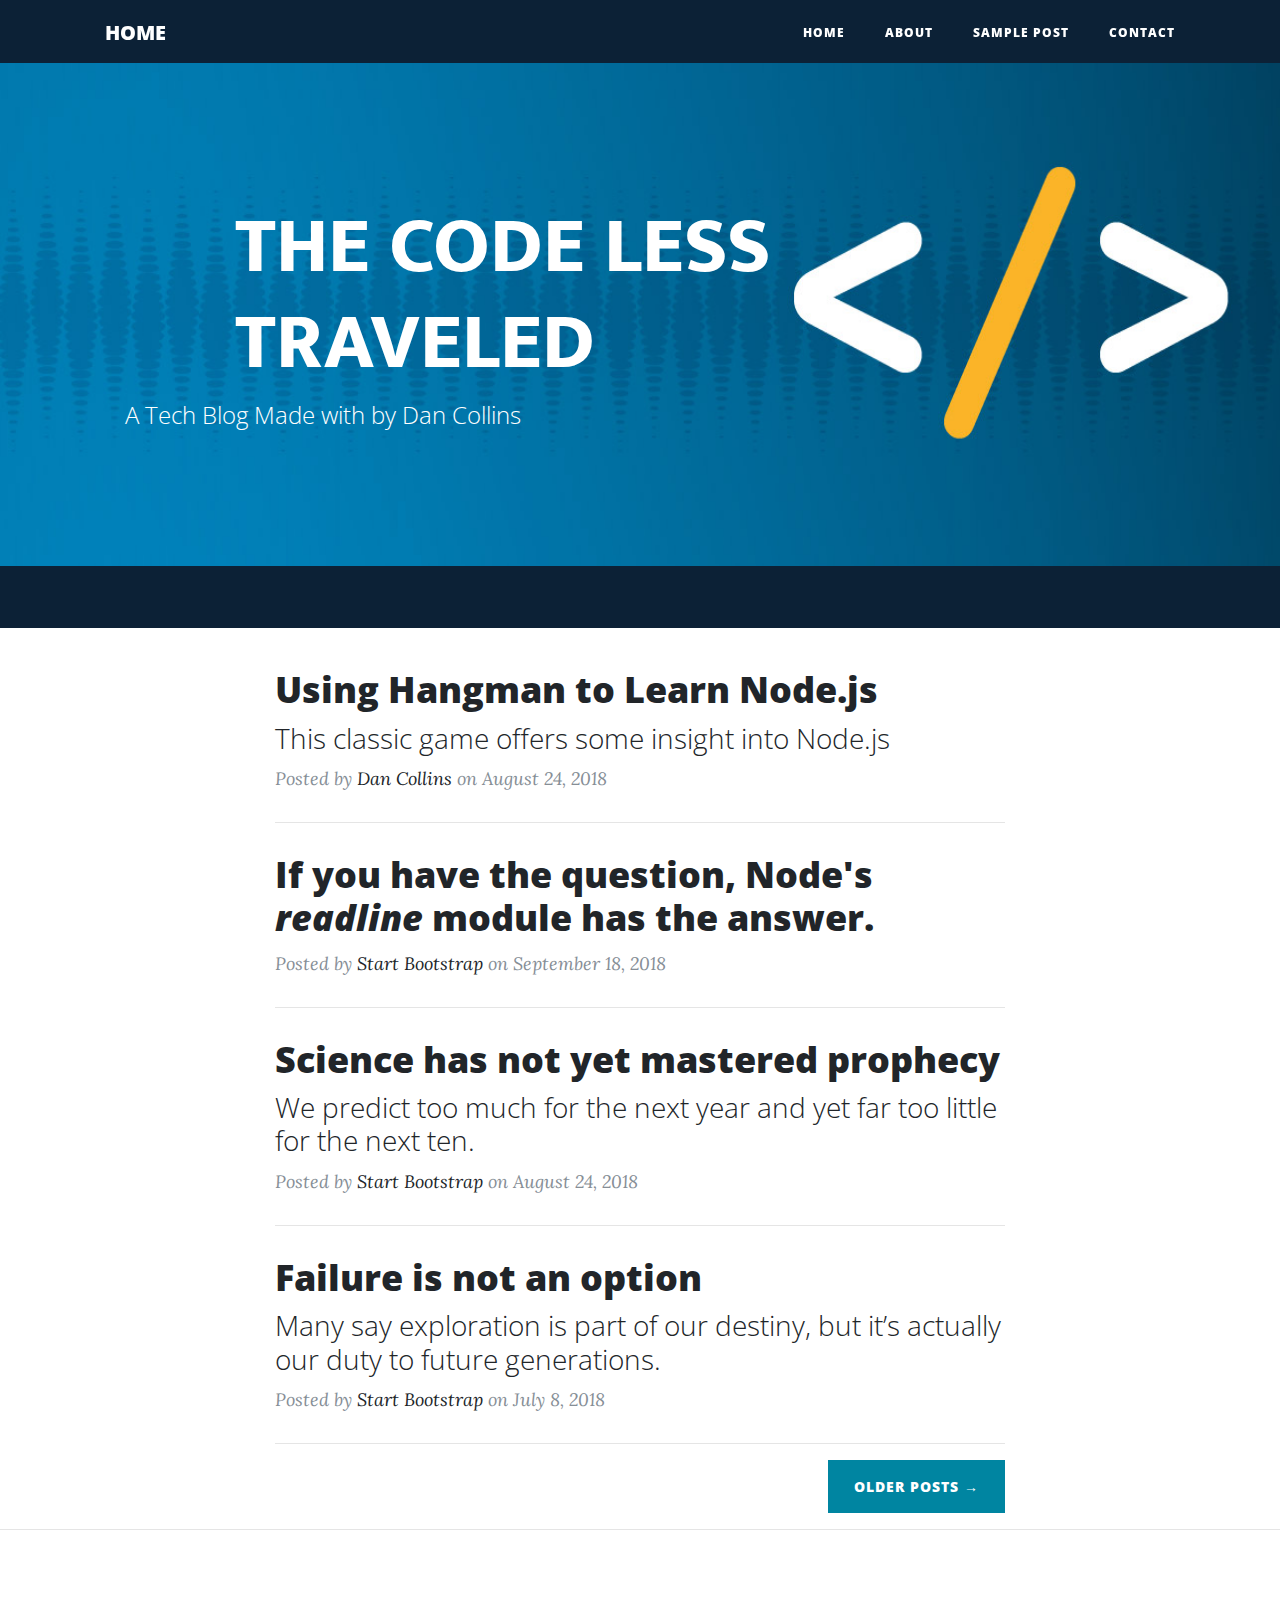
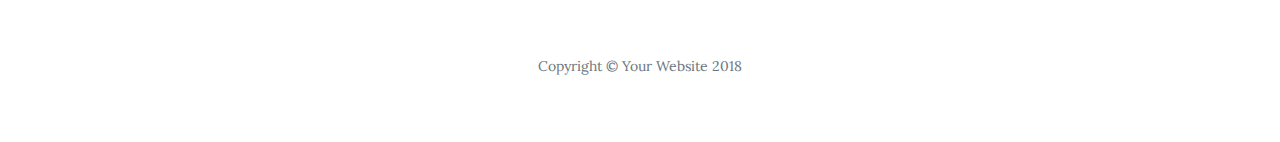
<file: index.html>
<!DOCTYPE html>
<html lang="en">

  <head>

    <meta charset="utf-8">
    <meta name="viewport" content="width=device-width, initial-scale=1, shrink-to-fit=no">
    <meta name="description" content="">
    <meta name="author" content="">

    <title>The Code Less Traveled</title>

    <!-- Google Fonts -->
    <link href="https://fonts.googleapis.com/css?family=Baloo+Tammudu|Mukta|Yanone+Kaffeesatz" rel="stylesheet">

    <!-- Bootstrap core CSS -->
    <link href="vendor/bootstrap/css/bootstrap.min.css" rel="stylesheet">

    <!-- Custom fonts for this template -->
    <link rel="stylesheet" href="https://use.fontawesome.com/releases/v5.2.0/css/all.css" integrity="sha384-hWVjflwFxL6sNzntih27bfxkr27PmbbK/iSvJ+a4+0owXq79v+lsFkW54bOGbiDQ" crossorigin="anonymous">
    <link href='https://fonts.googleapis.com/css?family=Lora:400,700,400italic,700italic' rel='stylesheet' type='text/css'>
    <link href='https://fonts.googleapis.com/css?family=Open+Sans:300italic,400italic,600italic,700italic,800italic,400,300,600,700,800' rel='stylesheet' type='text/css'>

    <!-- Custom styles for this template -->
    <link href="css/clean-blog.min.css" rel="stylesheet">

  </head>

  <body>
   <!--
       _   _   _   _   _   _   _   _   _   _
      / \ / \ / \ / \ / \ / \ / \ / \ / \ / \
     ( N | a | v | i | g | a | t | i | o | n )
      \_/ \_/ \_/ \_/ \_/ \_/ \_/ \_/ \_/ \_/
   -->
    <nav class="navbar navbar-expand-lg navbar-light fixed-top" id="mainNav">
      <div class="container">
        <a class="navbar-brand" href="index.html">HOME</a>
        <button class="navbar-toggler navbar-toggler-right" type="button" data-toggle="collapse" data-target="#navbarResponsive" aria-controls="navbarResponsive" aria-expanded="false" aria-label="Toggle navigation">
          Menu
          <i class="fa fa-bars"></i>
        </button>
        <div class="collapse navbar-collapse" id="navbarResponsive">
          <ul class="navbar-nav ml-auto">
            <li class="nav-item">
              <a class="nav-link" href="index.html">Home</a>
            </li>
            <li class="nav-item">
              <a class="nav-link" href="about.html">About</a>
            </li>
            <li class="nav-item">
              <a class="nav-link" href="post.html">Sample Post</a>
            </li>
            <li class="nav-item">
              <a class="nav-link" href="contact.html">Contact</a>
            </li>
          </ul>
        </div>
      </div>
    </nav>
    <!--
       _   _   _   _     _   _   _   _   _   _
      / \ / \ / \ / \   / \ / \ / \ / \ / \ / \
     ( P | a | g | e ) ( H | e | a | d | e | r )
      \_/ \_/ \_/ \_/   \_/ \_/ \_/ \_/ \_/ \_/
    -->
    <header class="masthead" style="background-image: url('img/banner-code.jpg')">
      <div class="overlay"></div>
      <div class="container">
        <div class="row">
          <div class="col-lg-8 col-md-10 mx-auto">
            <div class="site-heading">
              <h1 style='font-family: Mukta, sans-serif; margin-left: 110px;'>THE CODE LESS TRAVELED</h1>
              <span class="subheading">A Tech Blog Made with <i class="fas fa-heart" style='color: red;'></i> by Dan Collins</span>
            </div>
          </div>
        </div>
      </div>
    </header>
<!--
      _   _   _   _     _   _   _   _   _   _   _
     / \ / \ / \ / \   / \ / \ / \ / \ / \ / \ / \
    ( M | a | i | n ) ( C | o | n | t | e | n | t )
     \_/ \_/ \_/ \_/   \_/ \_/ \_/ \_/ \_/ \_/ \_/
--> 
    <div class="container">
      <div class="row">
        <div class="col-lg-8 col-md-10 mx-auto">
          <div class="post-preview">
            <a href="post.html">
              <h2 class="post-title">
                Using Hangman to Learn Node.js
              </h2>
              <h3 class="post-subtitle">
                This classic game offers some insight into Node.js
              </h3>
            </a>
            <p class="post-meta">Posted by
              <a href="#">Dan Collins</a>
              on August 24, 2018</p>
          </div>
          <hr>
          <div class="post-preview">
            <a href="post_2.html">
              <h2 class="post-title">
                If you have the question, Node's <em>readline</em> module has the answer.
              </h2>
            </a>
            <p class="post-meta">Posted by
              <a href="#">Start Bootstrap</a>
              on September 18, 2018</p>
          </div>
          <hr>
          <div class="post-preview">
            <a href="post.html">
              <h2 class="post-title">
                Science has not yet mastered prophecy
              </h2>
              <h3 class="post-subtitle">
                We predict too much for the next year and yet far too little for the next ten.
              </h3>
            </a>
            <p class="post-meta">Posted by
              <a href="#">Start Bootstrap</a>
              on August 24, 2018</p>
          </div>
          <hr>
          <div class="post-preview">
            <a href="post.html">
              <h2 class="post-title">
                Failure is not an option
              </h2>
              <h3 class="post-subtitle">
                Many say exploration is part of our destiny, but it’s actually our duty to future generations.
              </h3>
            </a>
            <p class="post-meta">Posted by
              <a href="#">Start Bootstrap</a>
              on July 8, 2018</p>
          </div>
          <hr>
          <!-- Pager -->
          <div class="clearfix">
            <a class="btn btn-primary float-right" href="#">Older Posts &rarr;</a>
          </div>
        </div>
      </div>
    </div>

    <hr>

    <!-- Footer -->
    <footer>
      <div class="container">
        <div class="row">
          <div class="col-lg-8 col-md-10 mx-auto">
            <ul class="list-inline text-center">
              <li class="list-inline-item">
                <a href="#">
                  <span class="fa-stack fa-lg">
                    <i class="fa fa-circle fa-stack-2x"></i>
                    <i class="fa fa-twitter fa-stack-1x fa-inverse"></i>
                  </span>
                </a>
              </li>
              <li class="list-inline-item">
                <a href="#">
                  <span class="fa-stack fa-lg">
                    <i class="fa fa-circle fa-stack-2x"></i>
                    <i class="fa fa-facebook fa-stack-1x fa-inverse"></i>
                  </span>
                </a>
              </li>
              <li class="list-inline-item">
                <a href="#">
                  <span class="fa-stack fa-lg">
                    <i class="fa fa-circle fa-stack-2x"></i>
                    <i class="fa fa-github fa-stack-1x fa-inverse"></i>
                  </span>
                </a>
              </li>
            </ul>
            <p class="copyright text-muted">Copyright &copy; Your Website 2018</p>
          </div>
        </div>
      </div>
    </footer>

    <!-- Bootstrap core JavaScript -->
    <script src="vendor/jquery/jquery.min.js"></script>
    <script src="vendor/bootstrap/js/bootstrap.bundle.min.js"></script>

    <!-- Custom scripts for this template -->
    <script src="js/clean-blog.min.js"></script>

  </body>

</html>
</file>
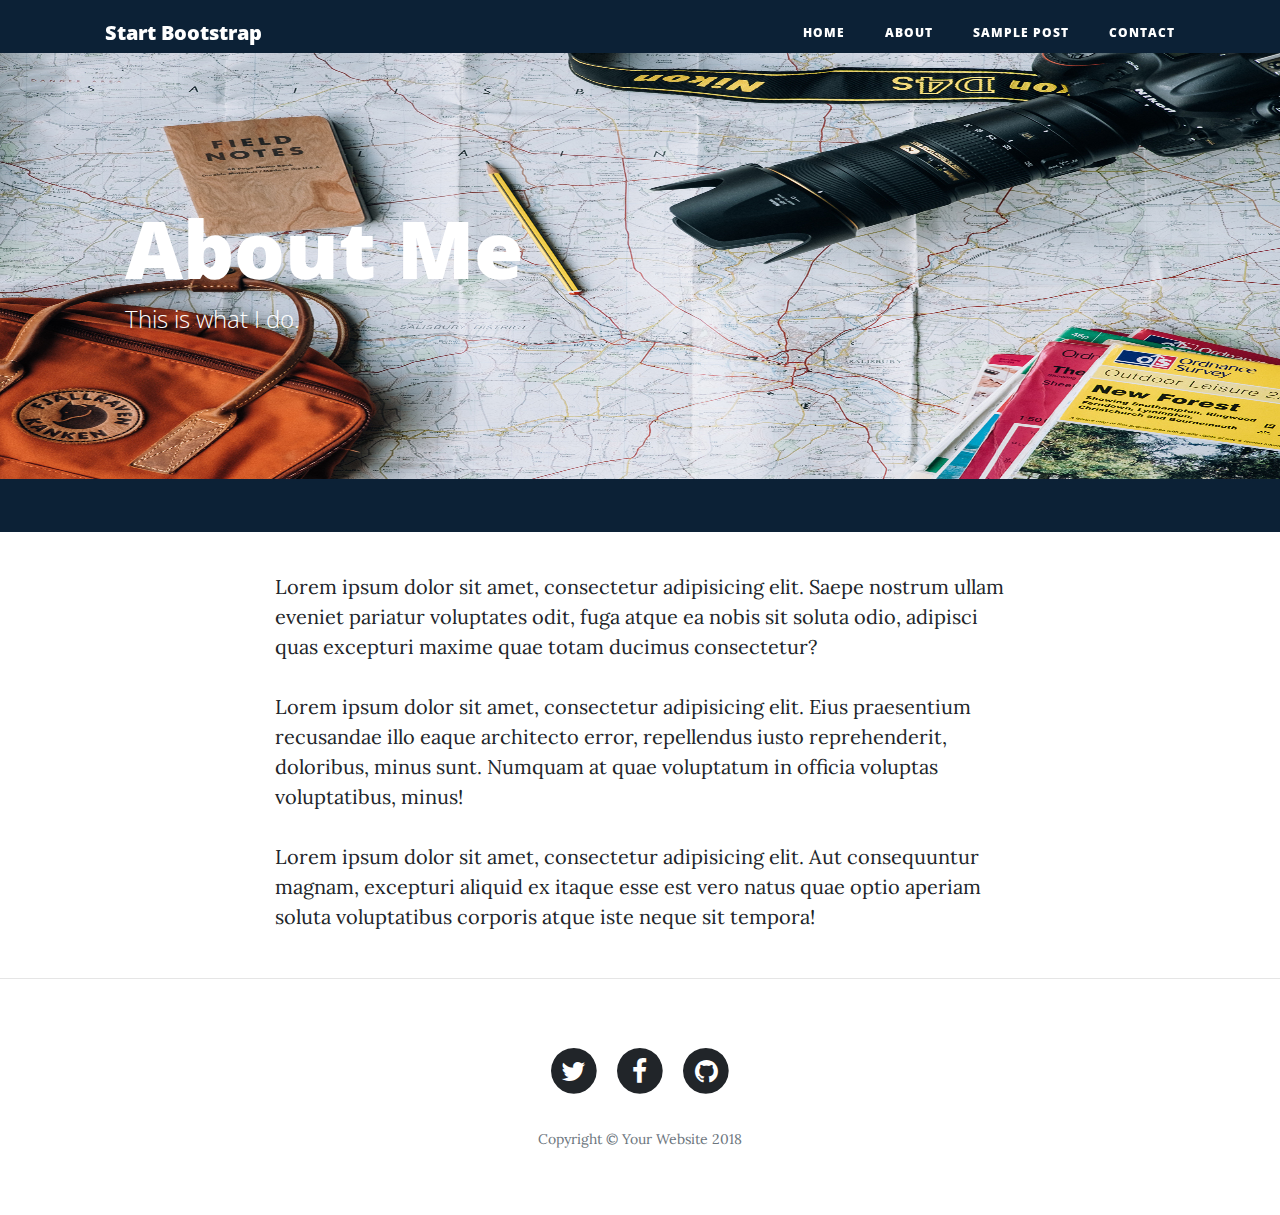
<file: about.html>
<!DOCTYPE html>
<html lang="en">

  <head>

    <meta charset="utf-8">
    <meta name="viewport" content="width=device-width, initial-scale=1, shrink-to-fit=no">
    <meta name="description" content="">
    <meta name="author" content="">

    <title>Clean Blog - Start Bootstrap Theme</title>

    <!-- Bootstrap core CSS -->
    <link href="vendor/bootstrap/css/bootstrap.min.css" rel="stylesheet">

    <!-- Custom fonts for this template -->
    <link href="vendor/font-awesome/css/font-awesome.min.css" rel="stylesheet" type="text/css">
    <link href='https://fonts.googleapis.com/css?family=Lora:400,700,400italic,700italic' rel='stylesheet' type='text/css'>
    <link href='https://fonts.googleapis.com/css?family=Open+Sans:300italic,400italic,600italic,700italic,800italic,400,300,600,700,800' rel='stylesheet' type='text/css'>

    <!-- Custom styles for this template -->
    <link href="css/clean-blog.min.css" rel="stylesheet">

  </head>

  <body>

    <!-- Navigation -->
    <nav class="navbar navbar-expand-lg navbar-light fixed-top" id="mainNav">
      <div class="container">
        <a class="navbar-brand" href="index.html">Start Bootstrap</a>
        <button class="navbar-toggler navbar-toggler-right" type="button" data-toggle="collapse" data-target="#navbarResponsive" aria-controls="navbarResponsive" aria-expanded="false" aria-label="Toggle navigation">
          Menu
          <i class="fa fa-bars"></i>
        </button>
        <div class="collapse navbar-collapse" id="navbarResponsive">
          <ul class="navbar-nav ml-auto">
            <li class="nav-item">
              <a class="nav-link" href="index.html">Home</a>
            </li>
            <li class="nav-item">
              <a class="nav-link" href="about.html">About</a>
            </li>
            <li class="nav-item">
              <a class="nav-link" href="post.html">Sample Post</a>
            </li>
            <li class="nav-item">
              <a class="nav-link" href="contact.html">Contact</a>
            </li>
          </ul>
        </div>
      </div>
    </nav>

    <!-- Page Header -->
    <header class="masthead" style="background-image: url('img/about-bg.jpg')">
      <div class="overlay"></div>
      <div class="container">
        <div class="row">
          <div class="col-lg-8 col-md-10 mx-auto">
            <div class="page-heading">
              <h1>About Me</h1>
              <span class="subheading">This is what I do.</span>
            </div>
          </div>
        </div>
      </div>
    </header>

    <!-- Main Content -->
    <div class="container">
      <div class="row">
        <div class="col-lg-8 col-md-10 mx-auto">
          <p>Lorem ipsum dolor sit amet, consectetur adipisicing elit. Saepe nostrum ullam eveniet pariatur voluptates odit, fuga atque ea nobis sit soluta odio, adipisci quas excepturi maxime quae totam ducimus consectetur?</p>
          <p>Lorem ipsum dolor sit amet, consectetur adipisicing elit. Eius praesentium recusandae illo eaque architecto error, repellendus iusto reprehenderit, doloribus, minus sunt. Numquam at quae voluptatum in officia voluptas voluptatibus, minus!</p>
          <p>Lorem ipsum dolor sit amet, consectetur adipisicing elit. Aut consequuntur magnam, excepturi aliquid ex itaque esse est vero natus quae optio aperiam soluta voluptatibus corporis atque iste neque sit tempora!</p>
        </div>
      </div>
    </div>

    <hr>

    <!-- Footer -->
    <footer>
      <div class="container">
        <div class="row">
          <div class="col-lg-8 col-md-10 mx-auto">
            <ul class="list-inline text-center">
              <li class="list-inline-item">
                <a href="#">
                  <span class="fa-stack fa-lg">
                    <i class="fa fa-circle fa-stack-2x"></i>
                    <i class="fa fa-twitter fa-stack-1x fa-inverse"></i>
                  </span>
                </a>
              </li>
              <li class="list-inline-item">
                <a href="#">
                  <span class="fa-stack fa-lg">
                    <i class="fa fa-circle fa-stack-2x"></i>
                    <i class="fa fa-facebook fa-stack-1x fa-inverse"></i>
                  </span>
                </a>
              </li>
              <li class="list-inline-item">
                <a href="#">
                  <span class="fa-stack fa-lg">
                    <i class="fa fa-circle fa-stack-2x"></i>
                    <i class="fa fa-github fa-stack-1x fa-inverse"></i>
                  </span>
                </a>
              </li>
            </ul>
            <p class="copyright text-muted">Copyright &copy; Your Website 2018</p>
          </div>
        </div>
      </div>
    </footer>

    <!-- Bootstrap core JavaScript -->
    <script src="vendor/jquery/jquery.min.js"></script>
    <script src="vendor/bootstrap/js/bootstrap.bundle.min.js"></script>

    <!-- Custom scripts for this template -->
    <script src="js/clean-blog.min.js"></script>

  </body>

</html>
</file>
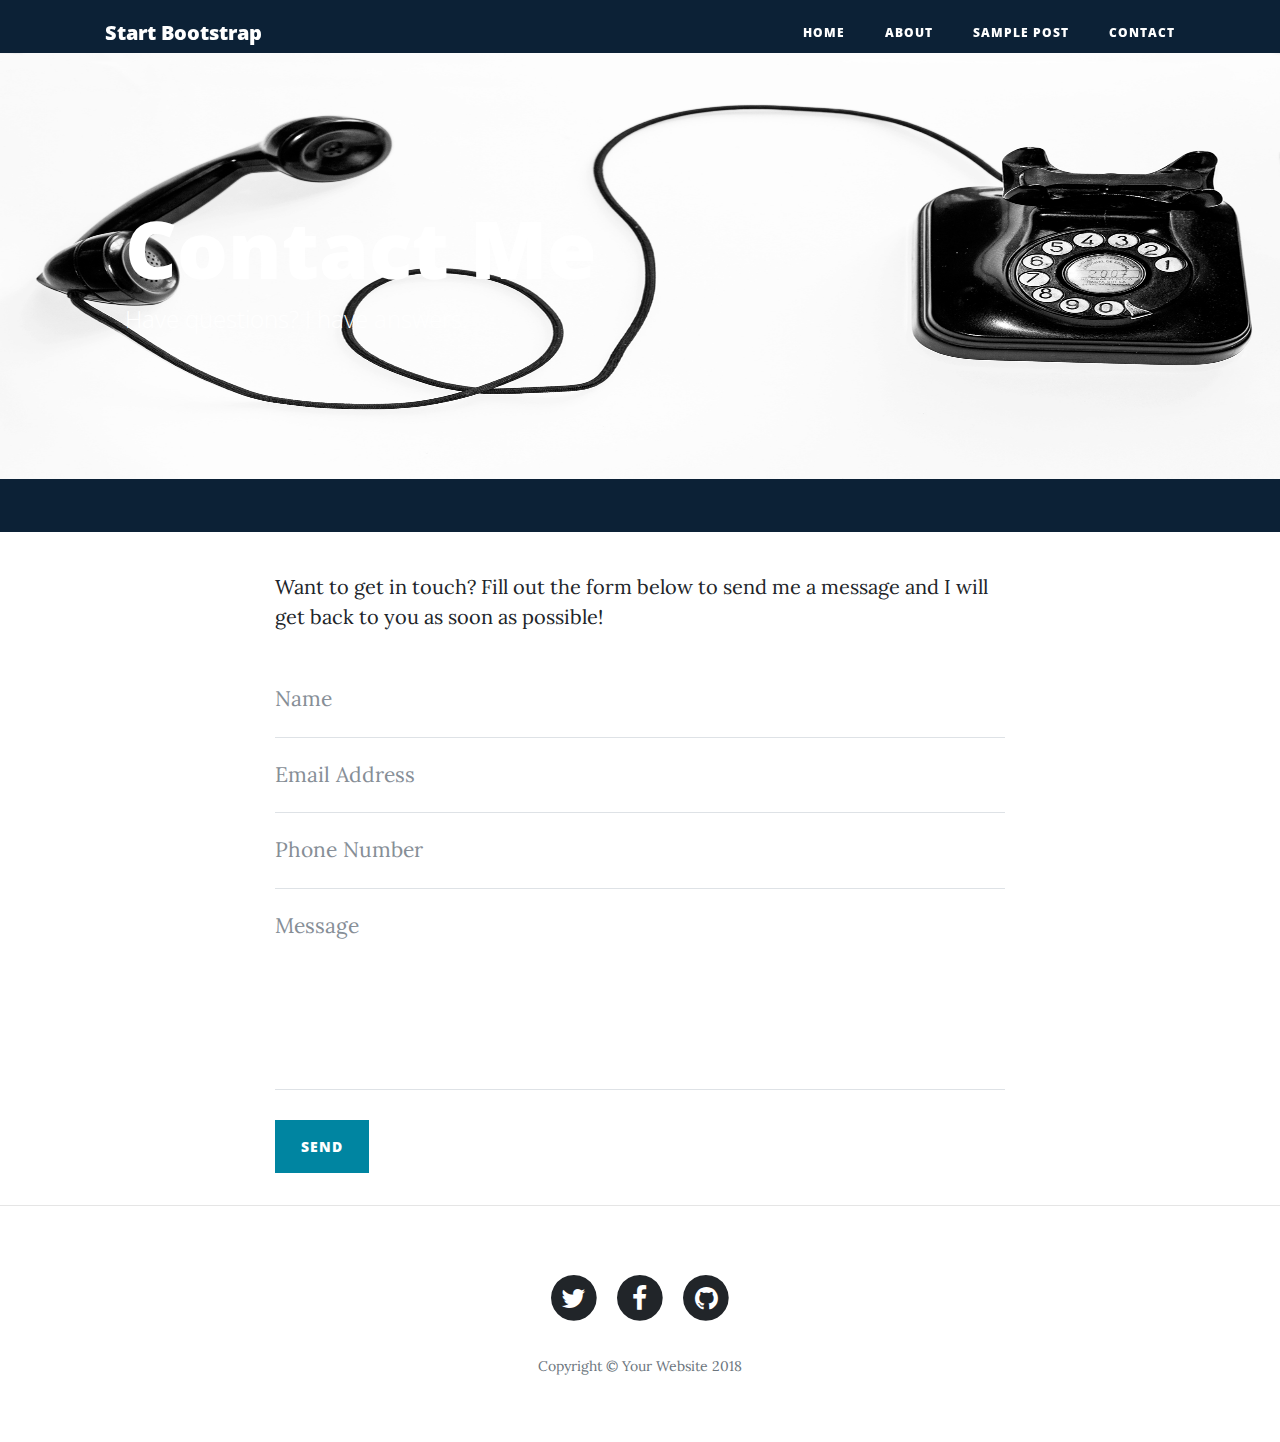
<file: contact.html>
<!DOCTYPE html>
<html lang="en">

  <head>

    <meta charset="utf-8">
    <meta name="viewport" content="width=device-width, initial-scale=1, shrink-to-fit=no">
    <meta name="description" content="">
    <meta name="author" content="">

    <title>Clean Blog - Start Bootstrap Theme</title>

    <!-- Bootstrap core CSS -->
    <link href="vendor/bootstrap/css/bootstrap.min.css" rel="stylesheet">

    <!-- Custom fonts for this template -->
    <link href="vendor/font-awesome/css/font-awesome.min.css" rel="stylesheet" type="text/css">
    <link href='https://fonts.googleapis.com/css?family=Lora:400,700,400italic,700italic' rel='stylesheet' type='text/css'>
    <link href='https://fonts.googleapis.com/css?family=Open+Sans:300italic,400italic,600italic,700italic,800italic,400,300,600,700,800' rel='stylesheet' type='text/css'>

    <!-- Custom styles for this template -->
    <link href="css/clean-blog.min.css" rel="stylesheet">

  </head>

  <body>

    <!-- Navigation -->
    <nav class="navbar navbar-expand-lg navbar-light fixed-top" id="mainNav">
      <div class="container">
        <a class="navbar-brand" href="index.html">Start Bootstrap</a>
        <button class="navbar-toggler navbar-toggler-right" type="button" data-toggle="collapse" data-target="#navbarResponsive" aria-controls="navbarResponsive" aria-expanded="false" aria-label="Toggle navigation">
          Menu
          <i class="fa fa-bars"></i>
        </button>
        <div class="collapse navbar-collapse" id="navbarResponsive">
          <ul class="navbar-nav ml-auto">
            <li class="nav-item">
              <a class="nav-link" href="index.html">Home</a>
            </li>
            <li class="nav-item">
              <a class="nav-link" href="about.html">About</a>
            </li>
            <li class="nav-item">
              <a class="nav-link" href="post.html">Sample Post</a>
            </li>
            <li class="nav-item">
              <a class="nav-link" href="contact.html">Contact</a>
            </li>
          </ul>
        </div>
      </div>
    </nav>

    <!-- Page Header -->
    <header class="masthead" style="background-image: url('img/contact-bg.jpg')">
      <div class="overlay"></div>
      <div class="container">
        <div class="row">
          <div class="col-lg-8 col-md-10 mx-auto">
            <div class="page-heading">
              <h1>Contact Me</h1>
              <span class="subheading">Have questions? I have answers.</span>
            </div>
          </div>
        </div>
      </div>
    </header>

    <!-- Main Content -->
    <div class="container">
      <div class="row">
        <div class="col-lg-8 col-md-10 mx-auto">
          <p>Want to get in touch? Fill out the form below to send me a message and I will get back to you as soon as possible!</p>
          <!-- Contact Form - Enter your email address on line 19 of the mail/contact_me.php file to make this form work. -->
          <!-- WARNING: Some web hosts do not allow emails to be sent through forms to common mail hosts like Gmail or Yahoo. It's recommended that you use a private domain email address! -->
          <!-- To use the contact form, your site must be on a live web host with PHP! The form will not work locally! -->
          <form name="sentMessage" id="contactForm" novalidate>
            <div class="control-group">
              <div class="form-group floating-label-form-group controls">
                <label>Name</label>
                <input type="text" class="form-control" placeholder="Name" id="name" required data-validation-required-message="Please enter your name.">
                <p class="help-block text-danger"></p>
              </div>
            </div>
            <div class="control-group">
              <div class="form-group floating-label-form-group controls">
                <label>Email Address</label>
                <input type="email" class="form-control" placeholder="Email Address" id="email" required data-validation-required-message="Please enter your email address.">
                <p class="help-block text-danger"></p>
              </div>
            </div>
            <div class="control-group">
              <div class="form-group col-xs-12 floating-label-form-group controls">
                <label>Phone Number</label>
                <input type="tel" class="form-control" placeholder="Phone Number" id="phone" required data-validation-required-message="Please enter your phone number.">
                <p class="help-block text-danger"></p>
              </div>
            </div>
            <div class="control-group">
              <div class="form-group floating-label-form-group controls">
                <label>Message</label>
                <textarea rows="5" class="form-control" placeholder="Message" id="message" required data-validation-required-message="Please enter a message."></textarea>
                <p class="help-block text-danger"></p>
              </div>
            </div>
            <br>
            <div id="success"></div>
            <div class="form-group">
              <button type="submit" class="btn btn-primary" id="sendMessageButton">Send</button>
            </div>
          </form>
        </div>
      </div>
    </div>

    <hr>

    <!-- Footer -->
    <footer>
      <div class="container">
        <div class="row">
          <div class="col-lg-8 col-md-10 mx-auto">
            <ul class="list-inline text-center">
              <li class="list-inline-item">
                <a href="#">
                  <span class="fa-stack fa-lg">
                    <i class="fa fa-circle fa-stack-2x"></i>
                    <i class="fa fa-twitter fa-stack-1x fa-inverse"></i>
                  </span>
                </a>
              </li>
              <li class="list-inline-item">
                <a href="#">
                  <span class="fa-stack fa-lg">
                    <i class="fa fa-circle fa-stack-2x"></i>
                    <i class="fa fa-facebook fa-stack-1x fa-inverse"></i>
                  </span>
                </a>
              </li>
              <li class="list-inline-item">
                <a href="#">
                  <span class="fa-stack fa-lg">
                    <i class="fa fa-circle fa-stack-2x"></i>
                    <i class="fa fa-github fa-stack-1x fa-inverse"></i>
                  </span>
                </a>
              </li>
            </ul>
            <p class="copyright text-muted">Copyright &copy; Your Website 2018</p>
          </div>
        </div>
      </div>
    </footer>

    <!-- Bootstrap core JavaScript -->
    <script src="vendor/jquery/jquery.min.js"></script>
    <script src="vendor/bootstrap/js/bootstrap.bundle.min.js"></script>

    <!-- Contact Form JavaScript -->
    <script src="js/jqBootstrapValidation.js"></script>
    <script src="js/contact_me.js"></script>

    <!-- Custom scripts for this template -->
    <script src="js/clean-blog.min.js"></script>

  </body>

</html>
</file>
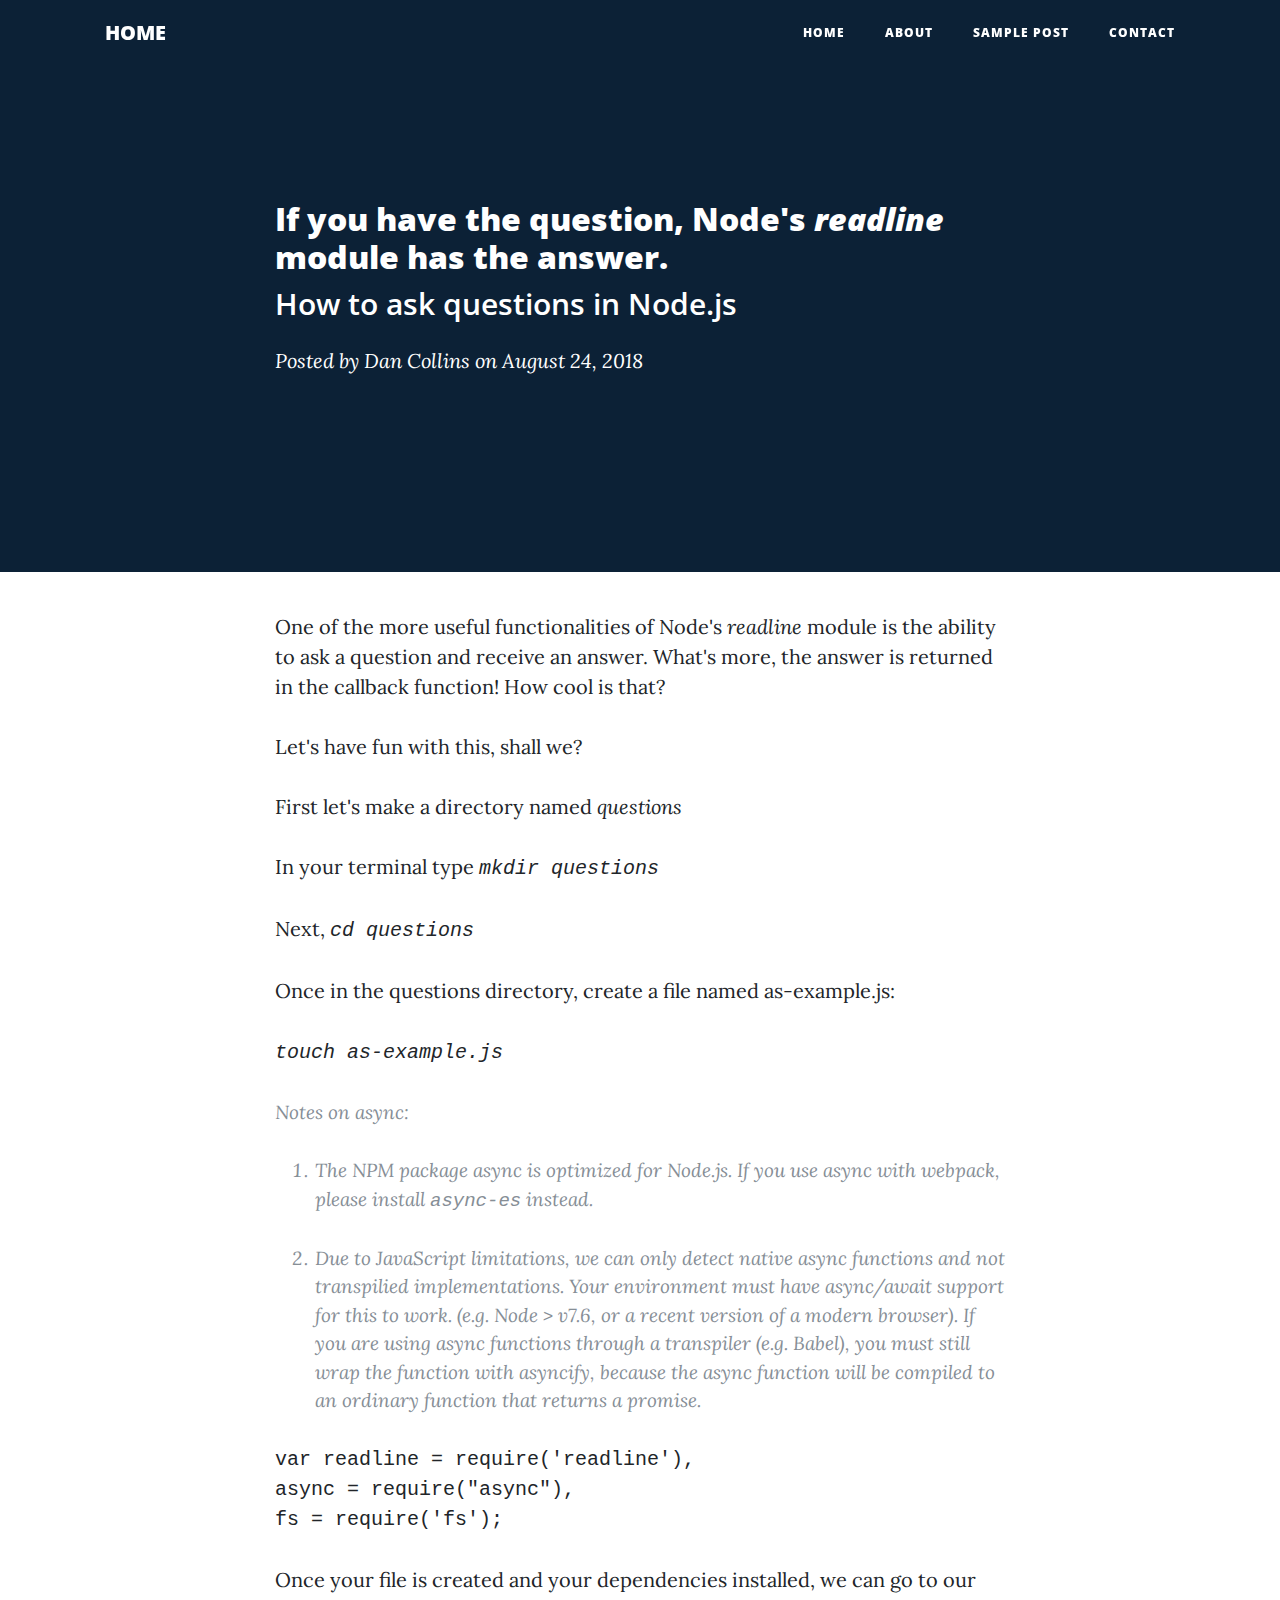
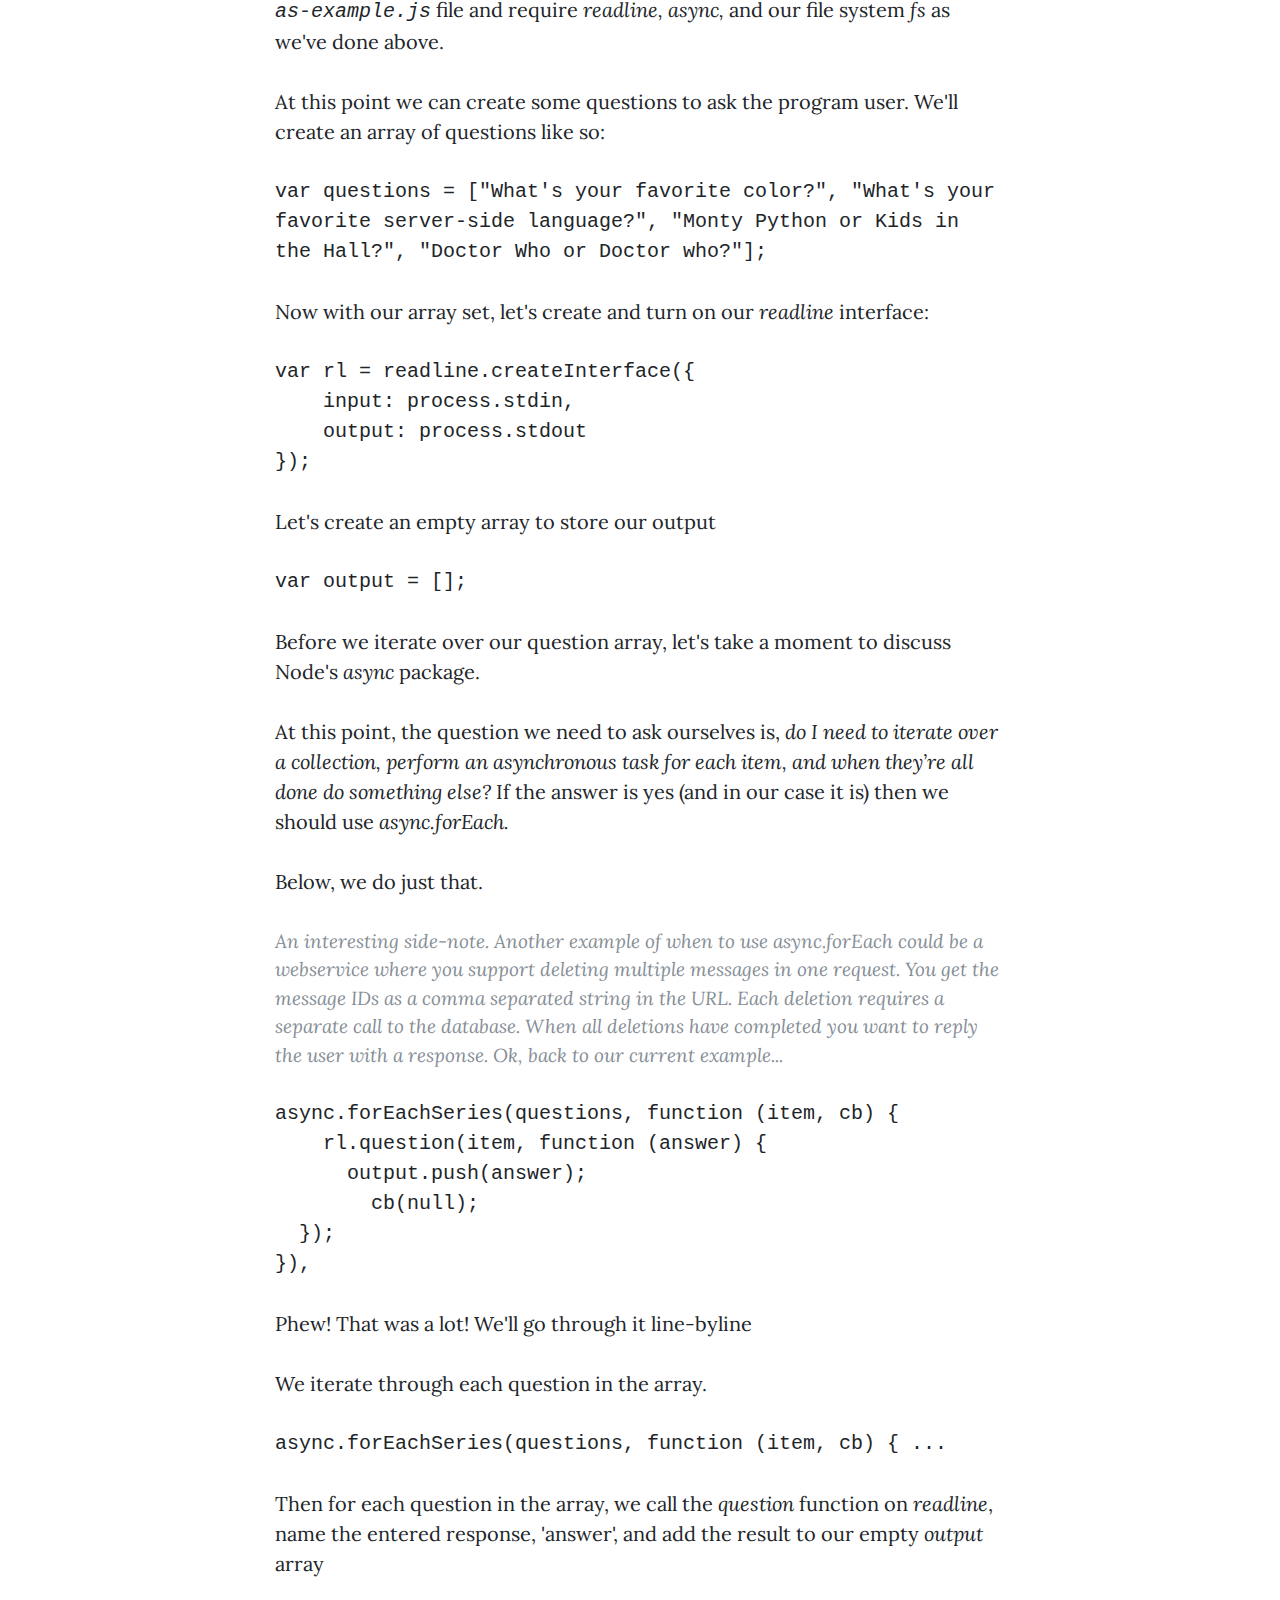
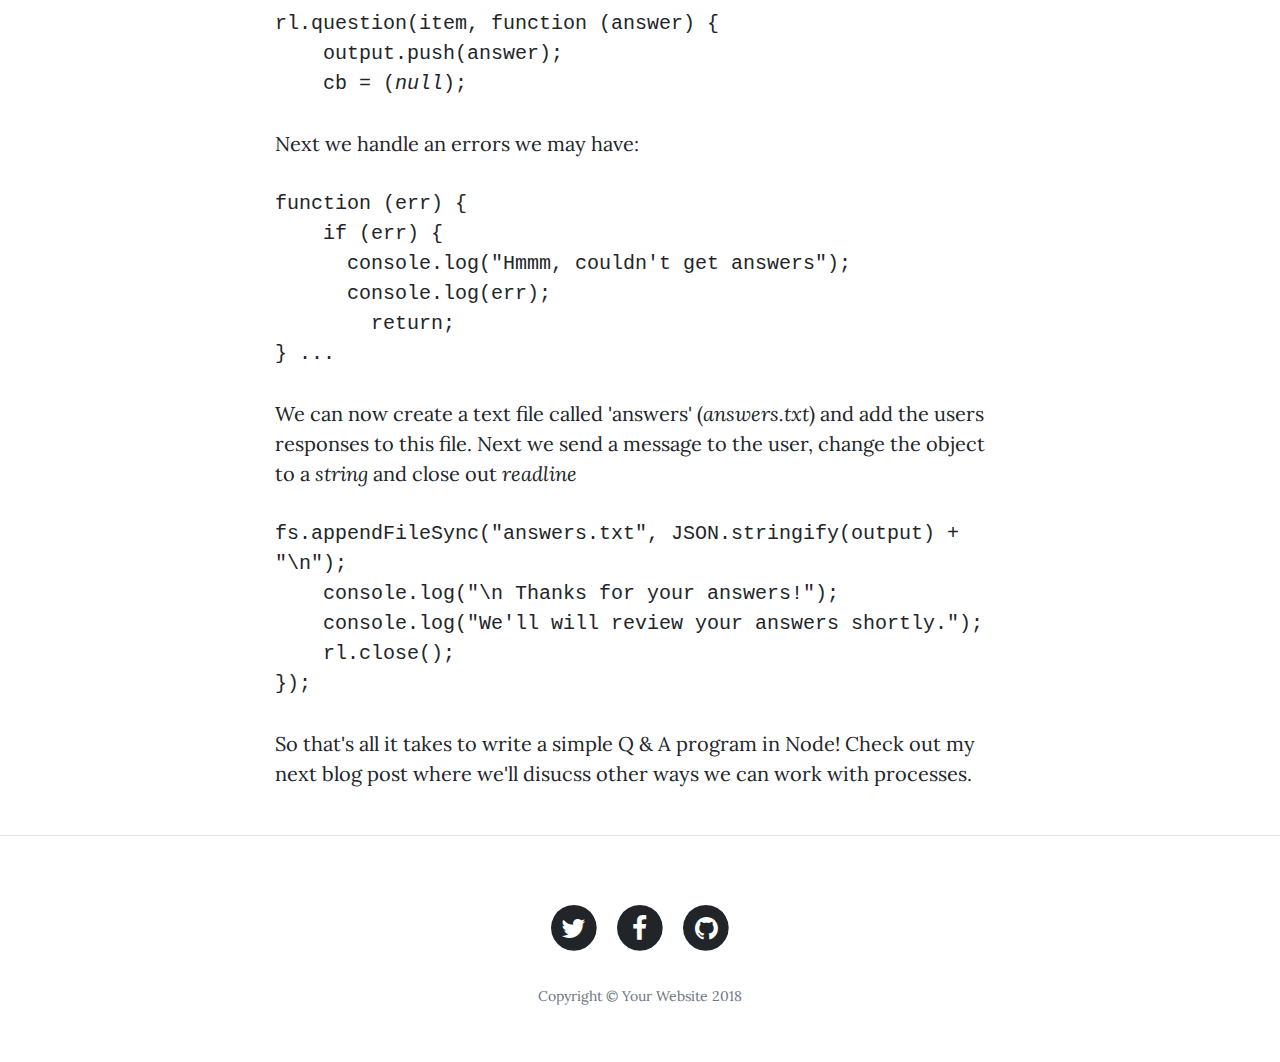
<file: post_2.html>
<!DOCTYPE html>
<html lang="en">

<head>

    <meta charset="utf-8">
    <meta name="viewport" content="width=device-width, initial-scale=1, shrink-to-fit=no">
    <meta name="description" content="">
    <meta name="author" content="">

    <title>Blog Article</title>

    <!-- Bootstrap core CSS -->
    <link href="vendor/bootstrap/css/bootstrap.min.css" rel="stylesheet">

    <!-- Custom fonts for this template -->
    <link href="vendor/font-awesome/css/font-awesome.min.css" rel="stylesheet" type="text/css">
    <link href='https://fonts.googleapis.com/css?family=Lora:400,700,400italic,700italic' rel='stylesheet' type='text/css'>
    <link href='https://fonts.googleapis.com/css?family=Open+Sans:300italic,400italic,600italic,700italic,800italic,400,300,600,700,800'
        rel='stylesheet' type='text/css'>

    <!-- Custom styles for this template -->
    <link href="css/clean-blog.min.css" rel="stylesheet">

</head>

<body>

    <!-- Navigation -->
    <nav class="navbar navbar-expand-lg navbar-light fixed-top" id="mainNav">
        <div class="container">
            <a class="navbar-brand" href="index.html">HOME</a>
            <button class="navbar-toggler navbar-toggler-right" type="button" data-toggle="collapse" data-target="#navbarResponsive"
                aria-controls="navbarResponsive" aria-expanded="false" aria-label="Toggle navigation">
                Menu
                <i class="fa fa-bars"></i>
            </button>
            <div class="collapse navbar-collapse" id="navbarResponsive">
                <ul class="navbar-nav ml-auto">
                    <li class="nav-item">
                        <a class="nav-link" href="index.html">Home</a>
                    </li>
                    <li class="nav-item">
                        <a class="nav-link" href="about.html">About</a>
                    </li>
                    <li class="nav-item">
                        <a class="nav-link" href="post.html">Sample Post</a>
                    </li>
                    <li class="nav-item">
                        <a class="nav-link" href="contact.html">Contact</a>
                    </li>
                </ul>
            </div>
        </div>
    </nav>

    <!-- Page Header -->
    <header class="masthead" style="background-image: url('#')">
        <div class="overlay"></div>
        <div class="container">
            <div class="row">
                <div class="col-lg-8 col-md-10 mx-auto">
                    <div class="post-heading">
                        <h2>If you have the question, Node's <em>readline</em> module has the answer.</h2>
                        <h4 class="subheading">How to ask questions in Node.js</h4>
                        <span class="meta">Posted by
                            <a href="#">Dan Collins</a>
                            on August 24, 2018</span>
                    </div>
                </div>
            </div>
        </div>
    </header>

    <!-- Post Content -->
    <article>
        <div class="container">
            <div class="row">
                <div class="col-lg-8 col-md-10 mx-auto">
                    <p>One of the more useful functionalities of Node's <em>readline</em> module is the
                        ability to ask a question and receive an answer. What's more, the answer is returned in
                        the callback function! How cool is that?
                    </p>

                    <p>Let's have fun with this, shall we?</p>
                    <p>First let's make a directory named <em>questions</em></p>
                    <p>In your terminal type <em style='font-family: Oxygen Mono, monospace;'>mkdir questions</em>
                    </p>
                    <p>Next, <em style='font-family: Oxygen Mono, monospace;'>cd questions</em> </p>
                    <p>Once in the questions directory, create a file named as-example.js: <br>
                        <br>
                        <em style='font-family: Oxygen Mono, monospace;'>touch as-example.js</em>
                    </p>
                    <p class="caption">
                        Notes on <em>async:</em>
                        <ol class='caption'>
                            <li>
                                The NPM package async is optimized for Node.js. If you use async with webpack,
                                please install <em style='font-family: Oxygen Mono, monospace;'>async-es</em> instead.
                            </li>
                            <br>
                            <li>
                                Due to JavaScript limitations, we can only detect native async functions and
                                not transpilied implementations. Your environment must have <em>async/await</em>
                                support for this to work. (e.g. Node > v7.6, or a recent version of a modern browser). If you
                                are using async functions through a transpiler (e.g. Babel), you must still wrap the
                                function with asyncify, because the async function will be compiled to an ordinary
                                function that returns a promise.
                            </li>
                        </ol>
                    </p>
                    <p style='font-family: Oxygen Mono, monospace;'>
                        var readline = require('readline'),<br>
                        async = require("async"),<br>
                        fs = require('fs');<br>
                        <p>Once your file is created and your dependencies installed, we can go to our <em style='font-family: Oxygen Mono, monospace;'>as-example.js</em>
                            file and require <em>readline, async,</em> and our file system <em>fs</em> as we've done above.
                        </p>
                        <p>At this point we can create some questions to ask the program user. We'll
                            create an array of questions like so:
                        </p>
                        <p style='font-family: Oxygen Mono, monospace;'>
                            var questions = ["What's your favorite color?",
                            "What's your favorite server-side language?",
                            "Monty Python or Kids in the Hall?",
                            "Doctor Who or Doctor who?"];
                        </p>
                        <p>Now with our array set, let's create and turn on our <em>readline</em> interface:</p>
                        <p style='font-family: Oxygen Mono, monospace;'>
                            var rl = readline.createInterface({ <br>
                            &nbsp &nbsp input: process.stdin, <br>
                            &nbsp &nbsp output: process.stdout <br>
                            });
                        </p>
                        <p>Let's create an empty array to store our output</p>
                        <p style='font-family: Oxygen Mono, monospace;'>
                            var output = [];
                        </p>
                        <p>Before we iterate over our question array, let's take a moment to
                            discuss Node's <em>async</em> package.
                        </p>
                        <p>At this point, the question we need to ask ourselves is,
                            <em>do I need to iterate over a collection, perform an asynchronous task for each item, and
                                when they’re all done do something else?</em>
                            If the answer is yes (and in our case it is) then we should use <em>async.forEach.</em>
                        </p>
                        <p>Below, we do just that.</p>

                        <p class='caption'> An interesting side-note. Another example of when to use <em>async.forEach</em>
                            could be a webservice where you support deleting multiple messages in one request. You get
                            the message IDs as a comma separated string in the URL. Each deletion requires a separate
                            call to the database. When all deletions have completed you want to reply the user with a
                            response. Ok, back to our current example...

                            <p style='font-family: Oxygen Mono, monospace;'>
                                async.forEachSeries(questions, function (item, cb) { <br>
                                &nbsp &nbsp rl.question(item, function (answer) { <br>
                                &nbsp &nbsp &nbsp output.push(answer); <br>
                                &nbsp &nbsp &nbsp &nbsp cb(null); <br>
                                &nbsp }); <br>
                                }),
                            </p>
                            <p>Phew! That was a lot! We'll go through it line-byline</p>
                            <p>We iterate through each question in the array.
                                <p style='font-family: Oxygen Mono, monospace;'>
                                    async.forEachSeries(questions, function (item, cb) { ... </p>
                                <p>Then for each question in the array, we call the <em>question</em>
                                function on <em>readline</em>, name the entered response, 'answer', and add the result to our empty <em>output</em> array
                                </p>
                                <p style='font-family: Oxygen Mono, monospace;'>
                                rl.question(item, function (answer) { <br>
                                &nbsp &nbsp output.push(answer); <br>
                                &nbsp &nbsp cb = (<em>null</em>);
                                </p>
                            <p>Next we handle an errors we may have: </p>
                            <p style='font-family: Oxygen Mono, monospace;'>
                                    function (err) { <br>
                                    &nbsp &nbsp if (err) { <br>
                                    &nbsp &nbsp &nbsp console.log("Hmmm, couldn't get answers"); <br>
                                    &nbsp &nbsp &nbsp console.log(err); <br>
                                    &nbsp &nbsp &nbsp &nbsp return; <br>
                                        } ... </p>
                              
                            <p>We can now create a text file called 'answers' (<em>answers.txt</em>) and add the users
                            responses to this file. Next we send a message to the user, change the object to a <em>string</em> and close out <em>readline</em></p>
                            <p style='font-family: Oxygen Mono, monospace;'>
                            fs.appendFileSync("answers.txt", JSON.stringify(output) + "\n"); <br>
                            &nbsp &nbsp console.log("\n Thanks for your answers!"); <br>
                            &nbsp &nbsp console.log("We'll will review your answers shortly."); <br>
                            &nbsp &nbsp rl.close(); <br>
                            });
                        </p>
                       <p>So that's all it takes to write a simple Q & A program in Node! Check out my next blog post where we'll disucss 
                           other ways we can work with processes. 
                       </p>
                </div>
            </div>
        </div>
    </article>

    <hr>

    <!-- Footer -->
    <footer>
        <div class="container">
            <div class="row">
                <div class="col-lg-8 col-md-10 mx-auto">
                    <ul class="list-inline text-center">
                        <li class="list-inline-item">
                            <a href="#">
                                <span class="fa-stack fa-lg">
                                    <i class="fa fa-circle fa-stack-2x"></i>
                                    <i class="fa fa-twitter fa-stack-1x fa-inverse"></i>
                                </span>
                            </a>
                        </li>
                        <li class="list-inline-item">
                            <a href="#">
                                <span class="fa-stack fa-lg">
                                    <i class="fa fa-circle fa-stack-2x"></i>
                                    <i class="fa fa-facebook fa-stack-1x fa-inverse"></i>
                                </span>
                            </a>
                        </li>
                        <li class="list-inline-item">
                            <a href="#">
                                <span class="fa-stack fa-lg">
                                    <i class="fa fa-circle fa-stack-2x"></i>
                                    <i class="fa fa-github fa-stack-1x fa-inverse"></i>
                                </span>
                            </a>
                        </li>
                    </ul>
                    <p class="copyright text-muted">Copyright &copy; Your Website 2018</p>
                </div>
            </div>
        </div>
    </footer>

    <!-- Bootstrap core JavaScript -->
    <script src="vendor/jquery/jquery.min.js"></script>
    <script src="vendor/bootstrap/js/bootstrap.bundle.min.js"></script>

    <!-- Custom scripts for this template -->
    <script src="js/clean-blog.min.js"></script>

</body>

</html>
</file>
<file: css/clean-blog.min.css>
body {
    font-size: 20px;
    color: #212529;
    font-family: Lora, 'Times New Roman', serif
}

p {
    line-height: 1.5;
    margin: 30px 0
}

p a {
    text-decoration: underline
}

h1,
h2,
h3,
h4,
h5,
h6 {
    font-weight: 800;
    font-family: 'Open Sans', 'Helvetica Neue', Helvetica, Arial, sans-serif
}

a {
    color: #212529;
    -webkit-transition: all .2s;
    -moz-transition: all .2s;
    transition: all .2s
}

a:focus,
a:hover {
    color: #0085a1
}

blockquote {
    font-style: italic;
    color: #868e96
}

.section-heading {
    font-size: 36px;
    font-weight: 700;
    margin-top: 60px
}

.caption {
    font-size: 19px;
    font-style: italic;
    display: block;
    color: #868e96;
    /* margin: 0;
    padding: 10px;
    text-align: center;
    border-bottom-right-radius: 5px;
    border-bottom-left-radius: 5px */
}

::-moz-selection {
    color: #fff;
    background: #0085a1;
    text-shadow: none
}

::selection {
    color: #fff;
    background: #0085a1;
    text-shadow: none
}

img::selection {
    color: #fff;
    background: 0 0
}

img::-moz-selection {
    color: #fff;
    background: 0 0
}

#mainNav {
    position: absolute;
    border-bottom: 1px solid #e9ecef;
    background-color: #fff;
    font-family: 'Open Sans', 'Helvetica Neue', Helvetica, Arial, sans-serif
}

#mainNav .navbar-brand {
    font-weight: 800;
    color: #343a40
}

#mainNav .navbar-toggler {
    font-size: 12px;
    font-weight: 800;
    padding: 13px;
    text-transform: uppercase;
    color: #343a40
}

#mainNav .navbar-nav>li.nav-item>a {
    font-size: 12px;
    font-weight: 800;
    letter-spacing: 1px;
    text-transform: uppercase
}

@media only screen and (min-width:992px) {
    #mainNav {
        border-bottom: 1px solid transparent;
        background: 0 0
    }

    #mainNav .navbar-brand {
        padding: 10px 20px;
        color: #fff
    }

    #mainNav .navbar-brand:focus,
    #mainNav .navbar-brand:hover {
        color: rgba(255, 255, 255, .8)
    }

    #mainNav .navbar-nav>li.nav-item>a {
        padding: 10px 20px;
        color: #fff
    }

    #mainNav .navbar-nav>li.nav-item>a:focus,
    #mainNav .navbar-nav>li.nav-item>a:hover {
        color: rgba(255, 255, 255, .8)
    }
}

@media only screen and (min-width:992px) {
    #mainNav {
        -webkit-transition: background-color .2s;
        -moz-transition: background-color .2s;
        transition: background-color .2s;
        -webkit-transform: translate3d(0, 0, 0);
        -moz-transform: translate3d(0, 0, 0);
        -ms-transform: translate3d(0, 0, 0);
        -o-transform: translate3d(0, 0, 0);
        transform: translate3d(0, 0, 0);
        -webkit-backface-visibility: hidden
    }

    #mainNav.is-fixed {
        position: fixed;
        top: -67px;
        -webkit-transition: -webkit-transform .2s;
        -moz-transition: -moz-transform .2s;
        transition: transform .2s;
        border-bottom: 1px solid #fff;
        background-color: rgba(255, 255, 255, .9)
    }

    #mainNav.is-fixed .navbar-brand {
        color: #212529
    }

    #mainNav.is-fixed .navbar-brand:focus,
    #mainNav.is-fixed .navbar-brand:hover {
        color: #0085a1
    }

    #mainNav.is-fixed .navbar-nav>li.nav-item>a {
        color: #212529
    }

    #mainNav.is-fixed .navbar-nav>li.nav-item>a:focus,
    #mainNav.is-fixed .navbar-nav>li.nav-item>a:hover {
        color: #0085a1
    }

    #mainNav.is-visible {
        -webkit-transform: translate3d(0, 100%, 0);
        -moz-transform: translate3d(0, 100%, 0);
        -ms-transform: translate3d(0, 100%, 0);
        -o-transform: translate3d(0, 100%, 0);
        transform: translate3d(0, 100%, 0)
    }
}

header.masthead {
    margin-bottom: 10px;
    background: no-repeat center center;
    background-color: #0c2136;
    background-attachment: scroll;
    position: relative;
    -webkit-background-size: cover;
    -moz-background-size: cover;
    -o-background-size: cover;
    background-size: 100% 80%;
}

/* header.masthead .overlay {
    position: absolute;
    top: 0;
    left: 0;
    height: 100%;
    width: 100%;
    background-color: #212529;
    opacity: .3
} */

header.masthead .page-heading,
header.masthead .post-heading,
header.masthead .site-heading {
    padding: 200px 0 150px;
    color: #fff
}

@media only screen and (min-width:768px) {

    header.masthead .page-heading,
    header.masthead .post-heading,
    header.masthead .site-heading {
        padding: 200px 0
    }
}

header.masthead .page-heading,
header.masthead .site-heading {
    text-align: left;
    margin-left: -150px;
}

header.masthead .page-heading h1,
header.masthead .site-heading h1 {
    font-size: 50px;
    margin-top: 0
}

header.masthead .page-heading .subheading,
header.masthead .site-heading .subheading {
    font-size: 24px;
    font-weight: 300;
    line-height: 1.1;
    display: block;
    margin: 10px 0 0;
    font-family: 'Open Sans', 'Helvetica Neue', Helvetica, Arial, sans-serif
}

@media only screen and (min-width:768px) {

    header.masthead .page-heading h1,
    header.masthead .site-heading h1 {
        font-size: 80px
    }
}

header.masthead .post-heading h1 {
    font-size: 35px
}

header.masthead .post-heading .meta,
header.masthead .post-heading .subheading {
    line-height: 1.1;
    display: block
}

header.masthead .post-heading .subheading {
    font-size: 24px;
    font-weight: 600;
    margin: 10px 0 30px;
    font-family: 'Open Sans', 'Helvetica Neue', Helvetica, Arial, sans-serif
}

header.masthead .post-heading .meta {
    font-size: 20px;
    font-weight: 300;
    font-style: italic;
    font-family: Lora, 'Times New Roman', serif
}

header.masthead .post-heading .meta a {
    color: #fff
}

@media only screen and (min-width:768px) {
    header.masthead .post-heading h1 {
        font-size: 55px
    }

    header.masthead .post-heading .subheading {
        font-size: 30px
    }
}

.post-preview>a {
    color: #212529
}

.post-preview>a:focus,
.post-preview>a:hover {
    text-decoration: none;
    color: #0085a1
}

.post-preview>a>.post-title {
    font-size: 30px;
    margin-top: 30px;
    margin-bottom: 10px
}

.post-preview>a>.post-subtitle {
    font-weight: 300;
    margin: 0 0 10px
}

.post-preview>.post-meta {
    font-size: 18px;
    font-style: italic;
    margin-top: 0;
    color: #868e96
}

.post-preview>.post-meta>a {
    text-decoration: none;
    color: #212529
}

.post-preview>.post-meta>a:focus,
.post-preview>.post-meta>a:hover {
    text-decoration: underline;
    color: #0085a1
}

@media only screen and (min-width:768px) {
    .post-preview>a>.post-title {
        font-size: 36px
    }
}

.floating-label-form-group {
    font-size: 14px;
    position: relative;
    margin-bottom: 0;
    padding-bottom: .5em;
    border-bottom: 1px solid #dee2e6
}

.floating-label-form-group input,
.floating-label-form-group textarea {
    font-size: 1.5em;
    position: relative;
    z-index: 1;
    padding: 0;
    resize: none;
    border: none;
    border-radius: 0;
    background: 0 0;
    box-shadow: none !important;
    font-family: Lora, 'Times New Roman', serif
}

.floating-label-form-group input::-webkit-input-placeholder,
.floating-label-form-group textarea::-webkit-input-placeholder {
    color: #868e96;
    font-family: Lora, 'Times New Roman', serif
}

.floating-label-form-group label {
    font-size: .85em;
    line-height: 1.764705882em;
    position: relative;
    z-index: 0;
    top: 2em;
    display: block;
    margin: 0;
    -webkit-transition: top .3s ease, opacity .3s ease;
    -moz-transition: top .3s ease, opacity .3s ease;
    -ms-transition: top .3s ease, opacity .3s ease;
    transition: top .3s ease, opacity .3s ease;
    vertical-align: middle;
    vertical-align: baseline;
    opacity: 0
}

.floating-label-form-group .help-block {
    margin: 15px 0
}

.floating-label-form-group-with-value label {
    top: 0;
    opacity: 1
}

.floating-label-form-group-with-focus label {
    color: #0085a1
}

form .form-group:first-child .floating-label-form-group {
    border-top: 1px solid #dee2e6
}

footer {
    padding: 50px 0 65px
}

footer .list-inline {
    margin: 0;
    padding: 0
}

footer .copyright {
    font-size: 14px;
    margin-bottom: 0;
    text-align: center
}

.btn {
    font-size: 14px;
    font-weight: 800;
    padding: 15px 25px;
    letter-spacing: 1px;
    text-transform: uppercase;
    border-radius: 0;
    font-family: 'Open Sans', 'Helvetica Neue', Helvetica, Arial, sans-serif
}

.btn-primary {
    background-color: #0085a1;
    border-color: #0085a1
}

.btn-primary:active,
.btn-primary:focus,
.btn-primary:hover {
    color: #fff;
    background-color: #00657b !important;
    border-color: #00657b !important
}

.btn-lg {
    font-size: 16px;
    padding: 25px 35px
}
</file>
